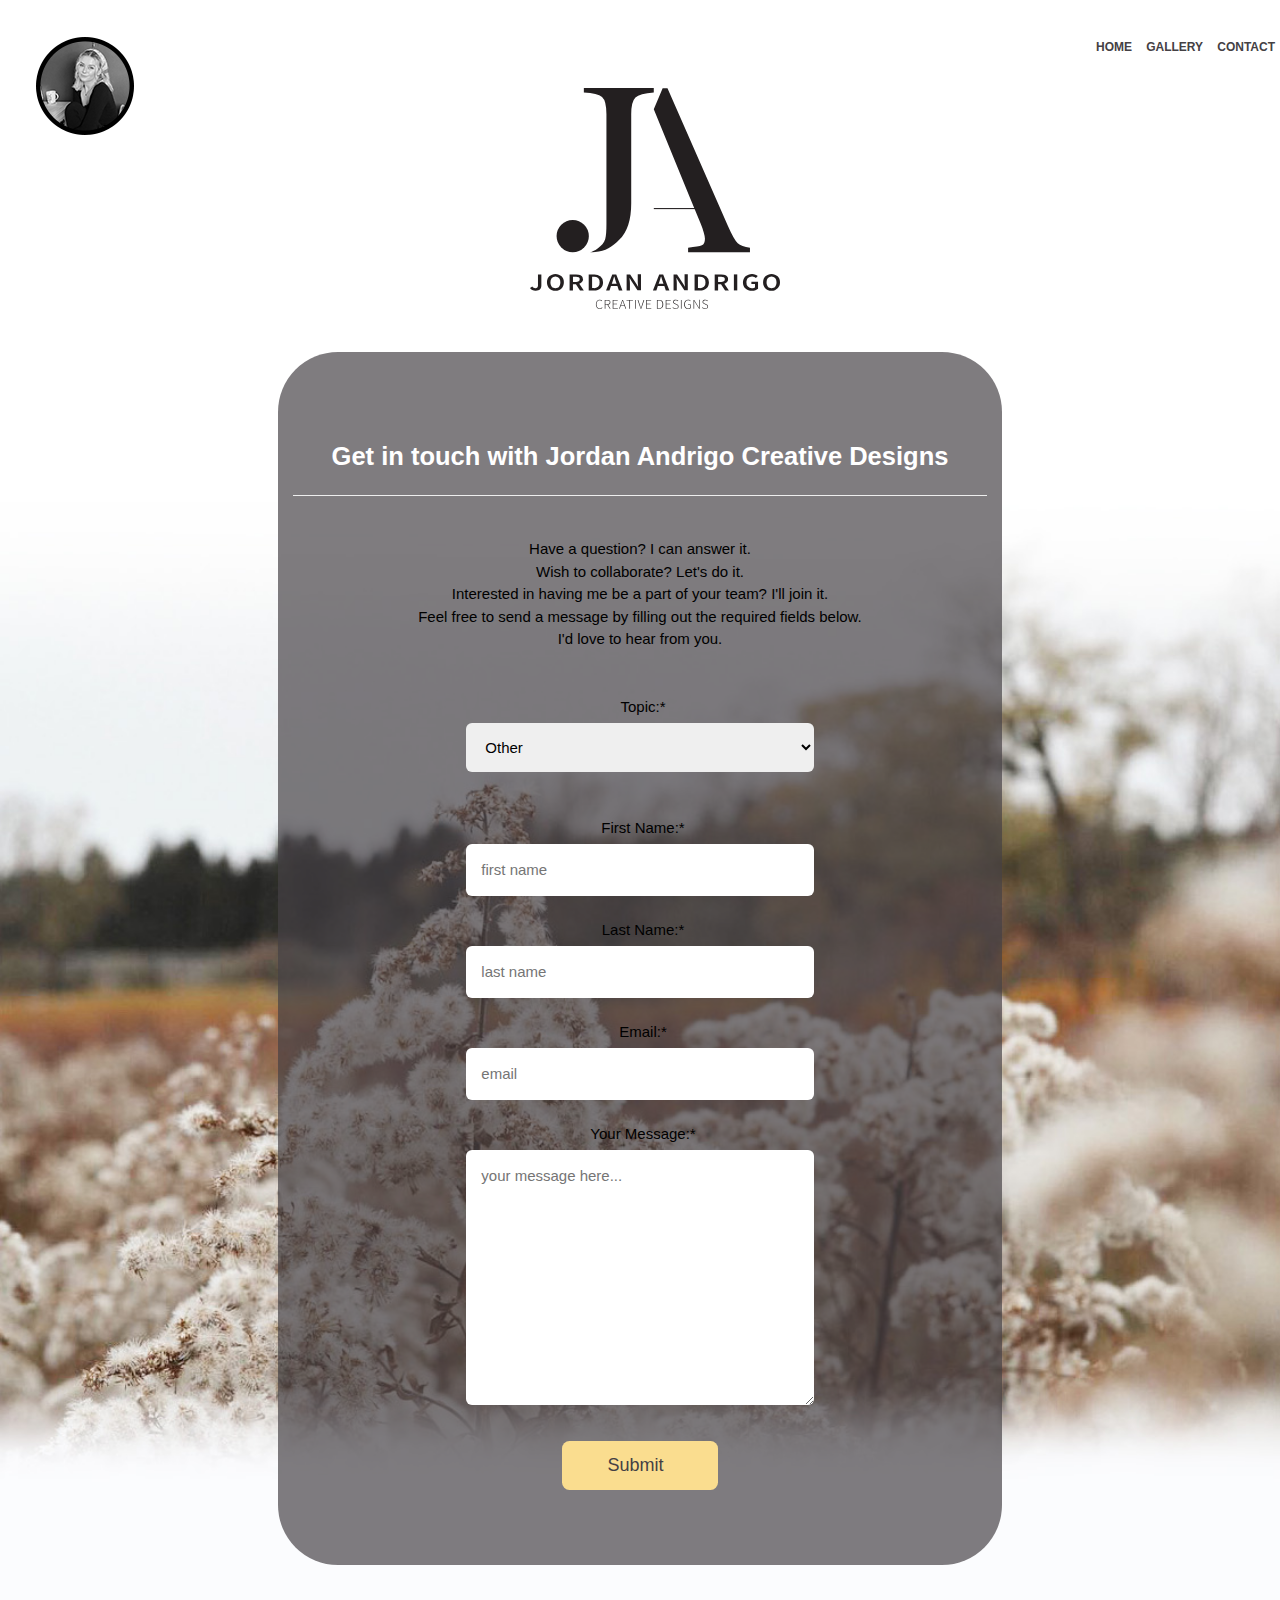
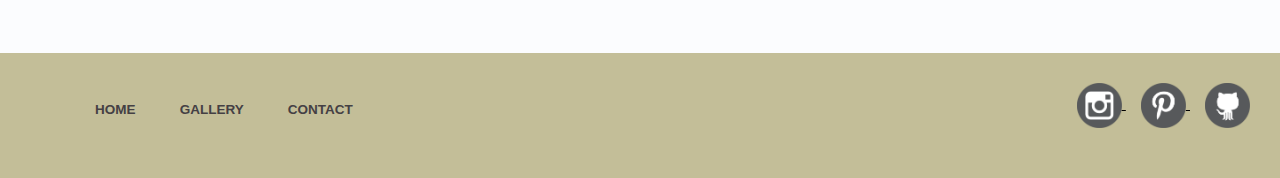
<file: contact.html>
<!DOCTYPE html>
<html lang="en">
<head>
    <meta charset="UTF-8">
    <meta name="viewport" content="width=device-width, initial-scale=1.0">
	<title>Jordan Andrigo Creative Designs - Contact</title>
	<!-- compile css links here -->
    
    <link rel="stylesheet" href="css/master.css" media="screen">
    <link rel="stylesheet" href="css/main.css" media="screen">
    <link rel="stylesheet" href="https://www.w3schools.com/w3css/4/w3.css">
    
    


	<!-- link fonts here -->


</head>
<body>

    <div class="container"> 
		<h1 class="hidden">Jordan Andrigo Creative Designs</h1>

		<header class="mainHeader"> 
            <div class="w3-container">
 
  
                <div class="w3-dropdown-hover"><img src="images/jordan_thumb.png" alt="Jordan Thumb">
                  <div class="w3-dropdown-content w3-card-4" style="width:250px">
                    <img src="images/jordan.png" alt="Jordan" style="width:100%">
                    <div class="w3-container">
                      <p>Hi, I'm Jordan!</p>
                      <p>Let's get creative.</p>
                    </div>
                  </div>
                </div>
              
              </div>



			<nav class="mainNav">
				<h2 class="hidden">Main Naviagtion</h2>
				<ul>
					<li><a href="index.html">HOME</a></li>
					<li><a href="gallery.html">GALLERY</a></li>
					<li class="selected"><a href="#">CONTACT</a></li>
				</ul>
			</nav>
        </header>
        <div class="logoHeader">
            <img src="images/logo.svg" alt="Jordan Andrigo Creative Designs logo" id="logo" width="250px">
        </div>
        <br>
        <div class="banner">
            <img src="images/header_contact1.jpg" alt="Index banner image" id="banner" width="1400px">
        </div>


			<main>
                <div class="w3-container w3-center w3-animate-opacity">
            
                <div class="form">
                    <h1 class="hidden">Jordan Andrigo Contact</h1>
                    <h2>Get in touch with Jordan Andrigo Creative Designs</h2>
                    <hr>
                    <br>
                    <p>Have a question? I can answer it.</p>
                    <p>Wish to collaborate? Let's do it. </p>
                    <p>Interested in having me be a part of your team? I'll join it. </p>
                    <p>Feel free to send a message by filling out the required fields below.</p>
                    <p>I'd love to hear from you. </p>
            
                <!-- <hr class="separator"> -->
                <br>
                <br>

        
                    <!-- begin congacts form -->
                
                    <form action="includes/mail/mail.php" method="POST" id="mail-form">
                        <label for="topic">Topic:*</label>
                        <select id="topic" name="topic" required>   <!-- dropdown menu inserted below with topic options for email subjects -->
                            <option value="Other">Other</option>
                            <option value="Design">Design</option>  
                            <option value="Motion Design">Motion Design</option>  
                            <option value="Web Development">Web Development</option>   
                            <option value="Photography">Photography</option>  
                        </select>

                        




                        <br></br>
                        <label for="firstname">First Name:*</label> <!-- mailer's first name, last name, email and message below -->
                        <input id="topic" type="text" id="firstname" name="firstname" placeholder="first name" required>
            
                        <label for="lastname">Last Name:*</label>
                        <input id="topic" type="text" id="lastname" name="lastname" placeholder="last name" required>
            
                        <label for="email">Email:*</label>
                        <input id="topic" type="email" id="email" name="email" placeholder="email" required>
            
                        <label for="message">Your Message:*</label>
                        <textarea name="message" id="message" placeholder="your message here..." cols="30" rows="10"></textarea>
                        <div class="submit-wrapper"> <!-- email submit button -->
                            <span class="submit">Submit</span>
                        </div>
                    </form>
                </div>
            </div>
            </main>



       
            <br>
            <br>
            <br>
		<footer class="mainFooter">
            <div>
                <nav class="footerNav">
                <h2 class="hidden">Footer navigation</h2>
                    <ul>
                        <li><a href="index.html">HOME</a></li>
					    <li><a href="gallery.html">GALLERY</a></li>
					    <li class="selected"><a href="#">CONTACT</a></li>
                    </ul>
                </nav>
            </div>  

            <div class="socialMedia">
				<h2 class="hidden">Social Media</h2>
				<a href="https://www.instagram.com/jordandrigo/" class="ig">
					<img src="images/instagram.png" alt="instagram">
				</a>
				<a href="https://www.pinterest.ca/jordanandrigo/idp2019-2021/" class="pin">
					<img src="images/pintrest.png" alt="pintrest">
                </a>
                <a href="https://github.com/jordanandrigo" class="git">
					<img src="images/github.png" alt="github">
				</a>
			</div>      
    	</footer> 
    </div>
		



    <!-- JavaScript linked here -->
    <script src="js/main.js" type="module"></script>
</body>
</html>
</file>
<file: css/master.css>
.hidden {
  display: none;
}

* {
  border: none;
  padding: 0;
  margin: 0;
}

body {
  background-color: #fbfcfe;
  font-size: 1em;
  font-family: "arial", "helvetica", sans-serif;
  height: 100%;
}

.mainHeader {
  display: flex;
  flex-direction: row;
  justify-content: space-between;
  background-color: none;
}
.mainHeader img {
  position: absolute;
  padding-top: 20px;
  padding-left: 20px;
}

.logoHeader {
  width: 220px;
  padding-top: 30px;
  margin: auto;
}
.logoHeader img {
  order: 10;
}

.banner img {
  width: 100%;
  position: absolute;
  left: 0px;
  top: 0px;
  z-index: -1;
}

@media only screen and (max-width: 600px) {
  .logoHeader img {
    width: 150px;
  }
}
.mainNav {
  margin-top: 35px;
  position: relative;
}
.mainNav ul {
  list-style-type: none;
  position: relative;
}
.mainNav ul li {
  font-size: 80%;
  display: inline;
  cursor: pointer;
}
.mainNav ul li a {
  color: #444044;
  padding: 5px;
  text-decoration: none;
  font-weight: bold;
}
.mainNav ul li a:hover {
  padding: 10px;
  background-color: #fde8ad;
  border-radius: 1em;
  transition: 0.4s;
}

.galleryContainer {
  width: 100%;
  margin: 0 auto;
  height: auto;
  margin-top: 100px;
  margin-bottom: 50px;
}
.galleryContainer .demoReel {
  width: 90%;
  padding-top: 35%;
  margin: 0 auto;
}
.galleryContainer h2 {
  font-weight: bold;
  font-size: 2em;
}

@media only screen and (max-width: 600px) {
  .galleryContainer .demoReel {
    width: 90%;
    padding-top: 0%;
    margin: 0 auto;
  }
}
.mainFooter {
  display: flex;
  flex-direction: row;
  background-color: #c1bc94c0;
  height: 125px;
  position: relative;
  left: 0;
  bottom: 0;
  width: 100%;
  z-index: 1;
}

.footerNav {
  position: relative;
  margin: auto;
  margin-top: 3rem;
  margin-left: 6rem;
}
.footerNav ul {
  padding: 0;
  list-style-type: none;
  width: 350px;
  margin-left: 0;
}
.footerNav ul li {
  cursor: pointer;
  display: inline;
  margin-right: 2rem;
  font-size: 90%;
}
.footerNav ul li a {
  color: #444044;
  padding: 5px;
  text-decoration: none;
  font-weight: bold;
}
.footerNav ul li a:hover {
  padding: 10px;
  background-color: #fde8ad;
  border-radius: 1em;
  transition: 0.4s;
}

@media only screen and (max-width: 600px) {
  .footerNav {
    position: relative;
    margin: auto;
    margin-top: 3rem;
  }
  .footerNav .ul {
    padding: 0;
    list-style-type: none;
    width: 350px;
  }
  .footerNav .ul li {
    cursor: pointer;
    display: inline;
    margin-right: 0.5rem;
    font-size: 90%;
  }
}
/* social media links */
.socialMedia {
  margin-left: auto;
  align-items: center;
  margin-top: 2em;
}
.socialMedia img {
  width: 3rem;
  height: 3rem;
}
.socialMedia img:hover {
  background-color: none;
  width: 3.5rem;
  height: 3.5rem;
  transition: 0.4s;
}

.git {
  padding-right: 2em;
}

.ig {
  padding-right: 1em;
}

.pin {
  padding-right: 1em;
}

@media only screen and (max-width: 600px) {
  .socialMedia img {
    width: 2.5rem;
    height: 2.5rem;
  }

  .socialMedia img:hover {
    background-color: none;
    width: 2.7rem;
    height: 2.7rem;
    transition: none;
  }
}
.about {
  width: 80%;
  height: auto;
  margin: 0 auto;
  margin-top: 250px;
  margin-bottom: 50px;
  background-color: #444044af;
  text-align: center;
  border-radius: 4rem;
  animation-name: box;
  animation-duration: 5s;
}
.about h2 {
  padding-top: 1rem;
  font-weight: bold;
  font-size: 2em;
  color: white;
}
.about p {
  padding-bottom: 2rem;
  padding-left: 5rem;
  padding-right: 5rem;
  color: white;
}
.about img {
  padding-top: 3rem;
  width: 150px;
  transition: 0.5s;
}
.about img:hover {
  width: 180px;
}
.about .meButton {
  display: inline-block;
  padding: 0.75rem 3rem;
  border-radius: 0.5rem;
  background-color: #fadd8f;
  cursor: pointer;
  font-size: 1.2em;
  color: #444044;
  text-decoration: none;
}
.about .meButton:hover {
  background-color: #c1bc94;
  transition: 0.4s;
}
.about .meButton span {
  padding-right: 0.5em;
}

@keyframes box {
  from {
    background-color: #c1bc94c0;
  }
  to {
    background-color: #444044af;
  }
}
@media only screen and (max-width: 600px) {
  .about {
    width: 90%;
    height: auto;
    margin: 0 auto;
    margin-top: 30px;
    margin-bottom: 50px;
    background-color: #444044af;
    text-align: center;
    border-radius: 4rem;
    animation-name: box;
    animation-duration: 5s;
  }
  .about p {
    font-size: 1em;
    padding-left: 1.2em;
    padding-right: 1.2em;
  }
}
.skills {
  width: 60%;
  height: auto;
  margin: 0 auto;
  margin-top: 30px;
  margin-bottom: 50px;
  background-color: #444044af;
  text-align: center;
  border-radius: 4rem;
  animation-name: box;
  animation-duration: 5s;
}
.skills h2 {
  padding-top: 2.5rem;
  font-weight: bold;
  font-size: 2em;
  color: white;
}
.skills h3 {
  font-size: 1em;
  font-weight: bold;
  color: white;
}
.skills p {
  padding-left: 5rem;
  padding-right: 5rem;
  color: white;
}
.skills .meButton {
  display: inline-block;
  padding: 0.75rem 3rem;
  border-radius: 0.5rem;
  background-color: #fde8ad;
  cursor: pointer;
  font-size: 1.2em;
  color: #444044;
  text-decoration: none;
}
.skills .meButton:hover {
  background-color: #c1bc94;
  transition: 0.4s;
}

@keyframes box {
  from {
    background-color: #c1bc94c0;
  }
  to {
    background-color: #444044af;
  }
}
@media only screen and (max-width: 600px) {
  .skills {
    width: 90%;
    height: auto;
    margin: 0 auto;
    margin-bottom: 50px;
    background-color: #444044af;
    text-align: center;
    border-radius: 4rem;
    animation-name: box;
    animation-duration: 5s;
  }
  .skills p {
    font-size: 1em;
    padding-left: 1.2em;
    padding-right: 1.2em;
  }
}
@media only screen and (max-width: 600px) {
  .skills {
    width: 90%;
    height: auto;
    margin: 0 auto;
    margin-bottom: 50px;
    background-color: #444044af;
    text-align: center;
    border-radius: 4rem;
    animation-name: box;
    animation-duration: 5s;
  }
  .skills p {
    font-size: 1em;
    padding-left: 1.2em;
    padding-right: 1.2em;
  }
}
@media only screen and (max-width: 600px) {
  .logoHeader img {
    width: 150px;
  }
}
@media only screen and (max-width: 600px) {
  .form p {
    font-size: 1em;
    padding-left: 1.2em;
    padding-right: 1.2em;
  }

  .form {
    width: 90%;
    height: auto;
    margin: 0 auto;
    margin-bottom: 50px;
    background-color: #444044af;
    text-align: center;
    border-radius: 4rem;
    animation-name: box;
    animation-duration: 5s;
  }
}
@media only screen and (max-width: 600px) {
  .galleryContainer .demoReel {
    width: 90%;
    padding-top: 0%;
    margin: 0 auto;
  }
}
@media only screen and (max-width: 600px) {
  .socialMedia img {
    width: 2.5rem;
    height: 2.5rem;
  }

  .socialMedia img:hover {
    background-color: none;
    width: 2.7rem;
    height: 2.7rem;
    transition: none;
  }
}
@media only screen and (max-width: 600px) {
  .about {
    width: 90%;
    height: auto;
    margin: 0 auto;
    margin-top: 30px;
    margin-bottom: 50px;
    background-color: #444044af;
    text-align: center;
    border-radius: 4rem;
    animation-name: box;
    animation-duration: 5s;
  }
  .about p {
    font-size: 1em;
    padding-left: 1.2em;
    padding-right: 1.2em;
  }
}
.hidden {
  display: none;
}

* {
  border: none;
  padding: 0;
  margin: 0;
}

label {
  display: block;
  margin: 1.5em 0 0.3em;
  padding-left: 0.4em;
}
label:first-of-type {
  margin-top: 0;
}

input[type=text], input[type=email], textarea {
  padding: 1em;
  color: white;
  border-radius: 6px;
  width: 50%;
}

textarea {
  resize: vertical;
  display: block;
}

.submit-wrapper {
  display: inline-block;
  margin-top: 2em;
  padding: 0.75rem 3rem;
  border-radius: 0.5rem;
  background-color: #fde8ad;
  cursor: pointer;
  font-size: 1.2em;
  color: #444044;
}
.submit-wrapper:hover {
  background-color: #c1bc94;
  transition: 0.4s;
}
.submit-wrapper span {
  padding-right: 0.5em;
}

#message {
  margin: 0 auto;
}

#topic {
  padding: 1em;
  color: white;
  border-radius: 6px;
  width: 50%;
}

@keyframes box {
  from {
    background-color: #c1bc94c0;
  }
  to {
    background-color: #444044af;
  }
}
.form {
  padding-top: 100px;
  margin: 0 auto;
  width: 60%;
  background-color: #444044af;
  padding: 5rem 1rem;
  border-radius: 4rem;
  animation-name: box;
  animation-duration: 5s;
}
.form h2 {
  font-weight: bold;
  font-size: 1.7em;
  color: white;
}
.form .form p {
  color: white;
}

@media only screen and (max-width: 600px) {
  .form p {
    font-size: 1em;
    padding-left: 1.2em;
    padding-right: 1.2em;
    color: white;
  }

  .form {
    width: 90%;
    height: auto;
    margin: 0 auto;
    margin-bottom: 50px;
    background-color: #444044af;
    text-align: center;
    border-radius: 4rem;
    animation-name: box;
    animation-duration: 5s;
  }
}

/*# sourceMappingURL=master.css.map */
</file>
<file: css/main.css>
body {
    background-color: #fbfcfe;
    font-size: 1em;
    font-family: "arial", "helvetica", sans-serif;
    height: 100%;
  }


  /* HEADER ////////////// START ////////////////  NAV */

.mainHeader {
    display: flex;
    flex-direction: row;
    justify-content: space-between;
    background-color: none;
    
  }

  .mainHeader img {
      position: absolute;
      padding-top: 20px;
      padding-left: 20px;
  }
  
  .logoHeader {
    width: 220px;
    padding-top: 30px;
    margin: auto;

  }

  .logoHeader img {
    order: 10;
  }

  @media only screen and (max-width: 600px) {
    .logoHeader img {
      width: 150px;
      
    }
  }

  .banner img {
    width: 100%;
    position: absolute;
    left: 0px;
    top: 0px;
    z-index: -1;
  }


.mainNav {
    margin-top: 35px;
    position: relative;
  }
  
  .mainNav ul {
    list-style-type: none;
    position: relative;
   
  }
  
  .mainNav ul li {  
    font-size: 80%; 
    display: inline;
    cursor: pointer;
  }
  
  .mainNav ul li a {
    color: #444044;
    padding: 5px;
    text-decoration: none;
    font-weight: bold;
  }
  
  .mainNav ul li a:hover {
    padding: 10px;
    background-color: #fde8ad;
    border-radius: 1em;
    transition: 0.4s;
  } 

 /* HEADER /////////////// END ///////////////  NAV */




  
  
 /* FOOTER /////////////// START ///////////////  NAV */

  .mainFooter {
    display: flex;
    flex-direction: row;
    background-color: #c1bc94f6;
    height: 125px;
    position: relative;
    left: 0;
    bottom: 0;
    width: 100%;
    z-index: 1;
  }
  
  .footerNav {
    position: relative;
    margin: auto;
    margin-top: 3rem;
    margin-left: 6rem;

  }
  
  .footerNav ul {
    padding: 0;
    list-style-type: none;
    width: 350px;
    margin-left: 0;
  }
  
  .footerNav ul li { 
    cursor: pointer;
    display: inline;
    margin-right: 2rem;
    font-size: 90%; 
  }
  
  
  .footerNav ul li a {
    color: #444044;
    padding: 5px;
    text-decoration: none;
    font-weight: bold;
  }
  
  .footerNav ul li a:hover {
    padding: 10px;
    background-color: #fde8ad;
    border-radius: 1em;
    transition: 0.4s;
  }


  @media only screen and (max-width: 600px) {
    .footerNav {
      position: relative;
      margin: auto;
      margin-top: 3rem;
    }

    .footerNav ul {
      padding: 0;
      list-style-type: none;
      width: 350px;
      
    }
    
    .footerNav ul li { 
      cursor: pointer;
      display: inline;
      margin-right: .5rem;
      font-size: 90%; 
    }
  }

  /* ////// SOCIAL MEDIA LINKS ///////// */

  .socialMedia {
    margin-left: auto;
    align-items: center;
    margin-top: 2em;
    
  }
  

  .socialMedia img {
    width: 3rem;
    height: 3rem;
  }
  
  

  .socialMedia img:hover {
    background-color: none;
    width: 3.5rem;
    height: 3.5rem;
    transition: 0.4s;
  }

  .git {

    padding-right: 2em;
  }

  .ig {
    padding-right: 1em;
  }

  .pin {
    padding-right: 1em;
  }


  @media only screen and (max-width: 600px) {
    .socialMedia img {
      width: 2.5rem;
      height: 2.5rem;
    }

    .socialMedia img:hover {
      background-color: none;
      width: 2.7rem;
      height: 2.7rem;
      transition: none;
    }
  }


  /* FOOTER /////////////// END ///////////////  NAV */




  

   /* MAIL /////////////// ///////////////  MAIL */

   .hidden {
    display: none;
  }
  
  * {
    border: none;
    padding: 0;
    margin: 0;
  }
  

  label {
    display: block;
    margin: 1.5em 0 0.3em;
    padding-left: 0.4em;
  }
  
  label:first-of-type {
    margin-top: 0;
  }

  input[type=text], input[type=email], textarea {
    padding: 1em;
    color: black;
    border-radius: 6px;
    width: 50%;
  }
  
  textarea {
    resize: vertical;
    display: block;
  }
  
  .submit-wrapper {
    display: inline-block;
    margin-top: 2em;
    padding: 0.75rem 3rem;
    border-radius: 0.5rem;
    background-color:  #fadd8f;
    cursor: pointer;
    font-size: 1.2em;
    color: #444044;
  }
  .submit-wrapper:hover {
    background-color: #c1bc94;
    transition: 0.4s;
  }
  .submit-wrapper span {
    padding-right: 0.5em;
  }

  #message {
      margin: 0 auto;
  }

  #topic {
    padding: 1em;
    color: black;
    border-radius: 6px;
    width: 50%;
  }


  .form {
    padding-top: 100px;
    margin: 0 auto;
    width: 60%;
    background-color: #444044af;
    padding: 5rem 1rem;
    border-radius: 4rem;
    animation-name: box;
    animation-duration: 5s;
  }
  
  .form h2 {
    font-weight: bold;
    font-size: 1.7em;
    color: white;
  }

  main {
    padding: 20px;
}


  @keyframes box {
    from {background-color: #c1bc94c0;}
    to {background-color: #444044af;}
  }
  

  @media only screen and (max-width: 600px) {
    .form p {
      font-size: 1em;
      padding-left: 1.2em;
      padding-right: 1.2em;
    }
  
    .form {
      width: 90%;
      height: auto;
      margin: 0 auto;
      margin-bottom: 50px;
      background-color: #444044af;
      text-align: center;
      border-radius: 4rem;
      animation-name: box;
      animation-duration: 5s;
      }
  }




  /* ///////////// ABOUT /////////////// */ 

  .about {
      width: 80%;
      height: auto;
      margin: 0 auto;
      margin-top: 250px;
      margin-bottom: 50px;
      background-color: #444044af;
      text-align: center;
      border-radius: 4rem;

     
  

        animation-name: box;
        animation-duration: 5s;
      }
      
      @keyframes box {
        from {background-color: #c1bc94c0;}
        to {background-color: #444044af;}
      }
    
  
  

  .about h2 {
      padding-top: 1rem;
      font-weight: bold;
      font-size: 2em;
      color: white;
  }

  .about p {
      padding-bottom: 2rem;
      padding-left: 5rem;
      padding-right: 5rem;
      color: white;
  }

.about img {
  padding-top: 3rem;
    width: 150px;
    transition: .5s;
}

.about img:hover {
  width: 180px;
}



  .about .meButton {
    display: inline-block;
    padding: 0.75rem 3rem;
    border-radius: 0.5rem;
    background-color:  #fadd8f;
    cursor: pointer;
    font-size: 1.2em;
    color: #444044;
    text-decoration: none;
  }

  .about .meButton:hover {
    background-color: #c1bc94;
    transition: 0.4s;

  }

  .meButton span {
    padding-right: 0.5em;
  }



  @media only screen and (max-width: 600px) {
    .about p {
      font-size: 1em;
      padding-left: 1.2em;
      padding-right: 1.2em;
    }

    .about {
      width: 90%;
      height: auto;
      margin: 0 auto;
      margin-top: 30px;
      margin-bottom: 50px;
      background-color: #444044af;
      text-align: center;
      border-radius: 4rem;
  
  
        animation-name: box;
        animation-duration: 5s;
      }
  }



  .skills {
    width: 60%;
    height: auto;
    margin: 0 auto;
    margin-top: 30px;
    margin-bottom: 50px;
    background-color: #444044af;
    text-align: center;
    border-radius: 4rem;

   


      animation-name: box;
      animation-duration: 5s;
    }
    
    @keyframes box {
      from {background-color: #c1bc94c0;}
      to {background-color: #444044af;}
    }
  



.skills h2 {
    padding-top: 2.5rem;
    font-weight: bold;
    font-size: 2em;
    color: white;
}

.skills h3 {
  font-size: 1em;
  font-weight: bold;
  color: white;
}

.skills p {
    color: white;
    padding-left: 5rem;
    padding-right: 5rem;
}



.skills .meButton {
  display: inline-block;
  padding: 0.75rem 3rem;
  border-radius: 0.5rem;
  background-color:  #fadd8f;
  cursor: pointer;
  font-size: 1.2em;
  color: #444044;
  text-decoration: none;
}

.skills .meButton:hover {
  background-color: #c1bc94;
  transition: 0.4s;

}

@media only screen and (max-width: 600px) {
  .skills p {
    font-size: 1em;
    padding-left: 1.2em;
    padding-right: 1.2em;
  }

  .skills {
    width: 90%;
    height: auto;
    margin: 0 auto;
   
    margin-bottom: 50px;
    background-color: #444044af;
    text-align: center;
    border-radius: 4rem;


      animation-name: box;
      animation-duration: 5s;
    }
}


  /* ABOUT index.html ////////////////////////// END */



   /* GALLERY BEGINS ////////////////////////// GALLERY */

   .galleryContainer {
     width: 100%;
     margin: 0 auto;
     height: auto;
     margin-top: 100px;
     margin-bottom: 50px;

  
   }

   .galleryContainer .demoReel {
  
    padding-top: 35%;
    margin: 0 auto;
   }

   .galleryContainer h2 {
    font-weight: bold;
    font-size: 2em;
   }



   @media only screen and (max-width: 600px) {
    .galleryContainer .demoReel {
      width: 90%;
      padding-top: 0%;
      margin: 0 auto;
    }
  }
</file>
